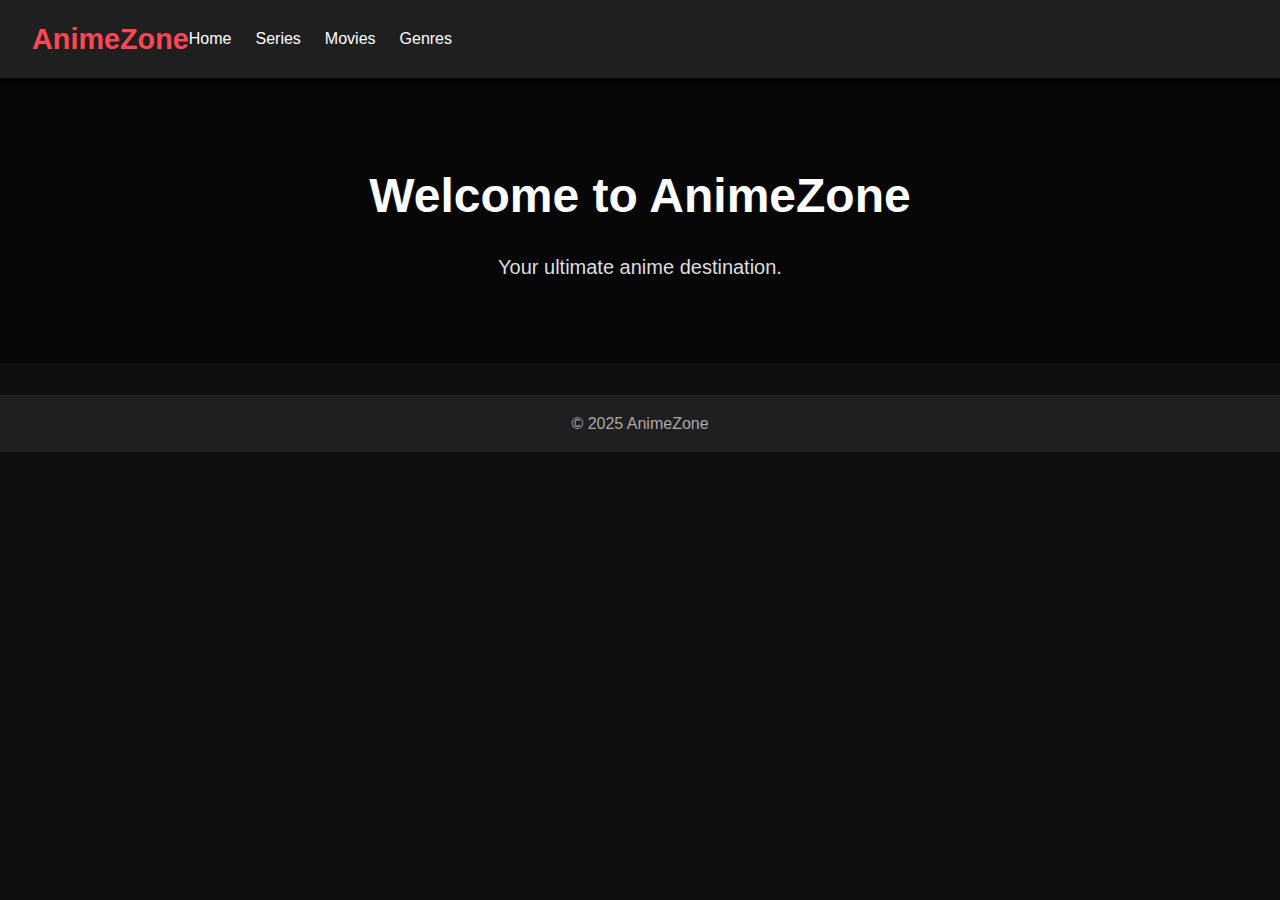
<file: index.html>
<!DOCTYPE html>
<html lang="en">
<head>
  <meta charset="UTF-8" />
  <meta name="viewport" content="width=device-width, initial-scale=1.0" />
  <title>AnimeZone - Home</title>
  <link rel="stylesheet" href="./style.css" />
</head>
<body>
  <!-- Shared header here -->

  <header class="navbar">
    <div class="container">
      <div class="logo">AnimeZone</div>
      <nav class="nav-links" id="navLinks">
        <ul>
          <li><a href="index.html" class="nav-item">Home</a></li>
          <li><a href="series.html" class="nav-item">Series</a></li>
          <li><a href="movies.html" class="nav-item">Movies</a></li>
          <li><a href="./genres.html" class="nav-item">Genres</a></li>
        </ul>
      </nav>
      <div class="menu-toggle" id="menuToggle">&#9776;</div>
    </div>
  </header>
  
  <section class="hero">
    <h1>Welcome to AnimeZone</h1>
    <p>Your ultimate anime destination.</p>
  </section>

  <footer>
    <p>&copy; 2025 AnimeZone</p>
  </footer>
  <script src="./java.js"></script>
</body>
</html>
</file>
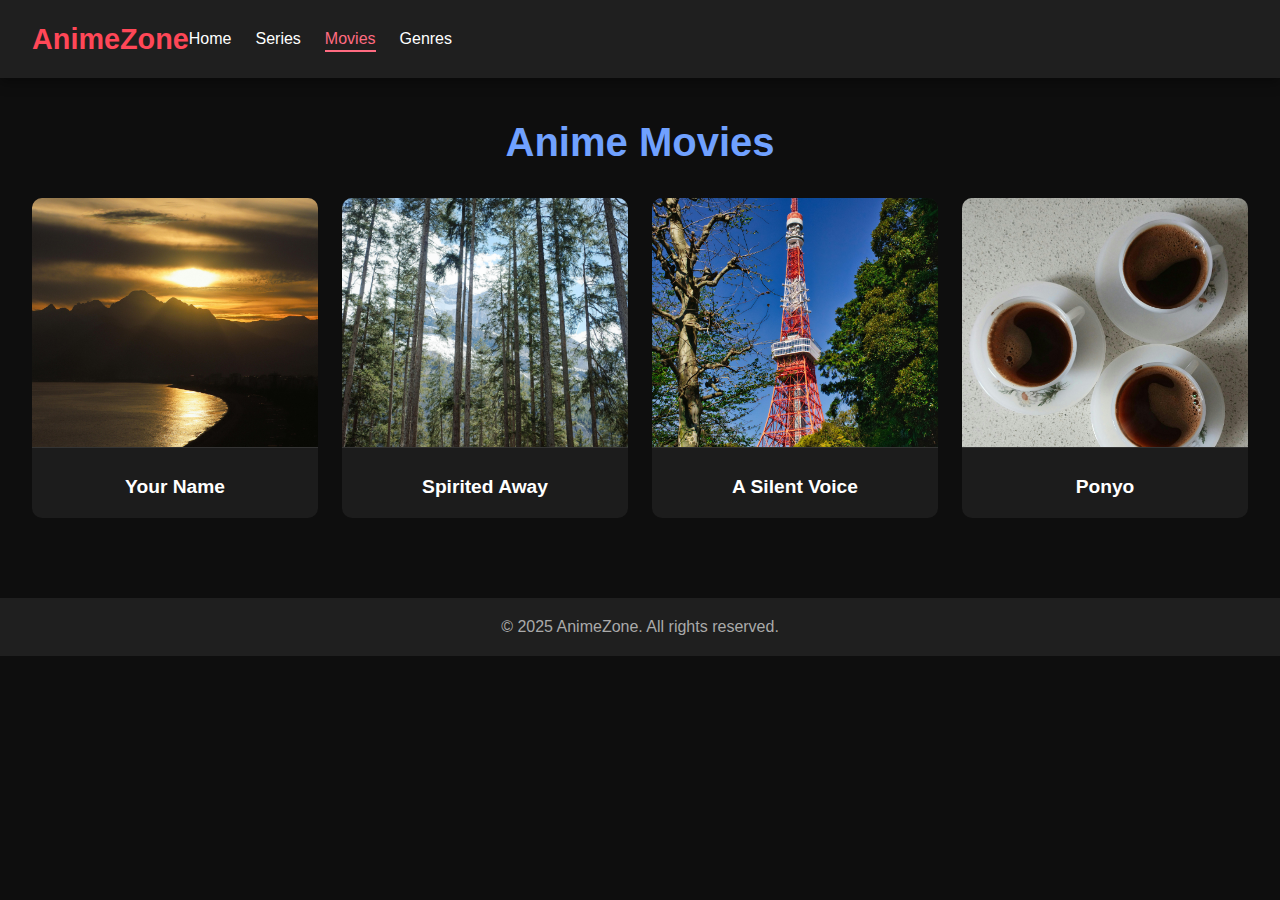
<file: movies.html>
<!DOCTYPE html>
<html lang="en">
<head>
  <meta charset="UTF-8" />
  <meta name="viewport" content="width=device-width, initial-scale=1.0"/>
  <title>AnimeZone - Movies</title>
  <link rel="stylesheet" href="./style.css" />
</head>
<body>

  <!-- NAVBAR -->
  <header class="navbar">
    <div class="container">
      <div class="logo">AnimeZone</div>
      <nav class="nav-links" id="navLinks">
        <ul>
          <li><a href="index.html" class="nav-item">Home</a></li>
          <li><a href="series.html" class="nav-item">Series</a></li>
          <li><a href="movies.html" class="nav-item active">Movies</a></li>
          <li><a href="genres.html" class="nav-item">Genres</a></li>
        </ul>
      </nav>
      <div class="menu-toggle" id="menuToggle">&#9776;</div>
    </div>
  </header>

  <!-- MOVIE SECTION -->
  <section class="anime-list">
    <h2>Anime Movies</h2>
    <div class="cards">
      <div class="card">
        <img src="./images/pexels-betul-19501349.jpg" alt="Your Name" />
        <h3>Your Name</h3>
      </div>
      <div class="card">
        <img src="./images/pexels-sendi-jia-763903594-31639978.jpg" alt="Spirited Away" />
        <h3>Spirited Away</h3>
      </div>
      <div class="card">
        <img src="./images/pexels-travel-with-lenses-734723610-30956343.jpg" alt="A Silent Voice" />
        <h3>A Silent Voice</h3>
      </div>
      <div class="card">
        <img src="./images/pexels-melike-baran-407276327-31621912.jpg" alt="Ponyo" />
        <h3>Ponyo</h3>
      </div>
    </div>
  </section>

  <!-- FOOTER -->
  <footer>
    <p>&copy; 2025 AnimeZone. All rights reserved.</p>
  </footer>

  <!-- SCRIPT -->
  <script src="./java.js"></script>
</body>
</html>
</file>
<file: style.css>
/* Base Reset */
* {
  margin: 0;
  padding: 0;
  box-sizing: border-box;
}

body {
  font-family: 'Segoe UI', sans-serif;
  background-color: #0e0e0e;
  color: #ffffff;
  line-height: 1.6;
}

/* Header Styles */
header {
  background-color: #1f1f1f;
  padding: 1rem 2rem;
  display: flex;
  justify-content: space-between;
  align-items: center;
  flex-wrap: wrap;
}

.logo {
  font-size: 1.8rem;
  font-weight: bold;
  color: #ff4757;
}

nav ul {
  display: flex;
  list-style: none;
  gap: 1.5rem;
}

nav a {
  text-decoration: none;
  color: #fff;
  font-weight: 500;
  transition: color 0.3s;
}

nav a:hover {
  color: #ff4757;
}

/* Hero Section */
.hero {
  background: linear-gradient(rgba(0, 0, 0, 0.5), rgba(0, 0, 0, 0.5)),
              url('https://wallpapercave.com/wp/wp4676584.jpg') center/cover no-repeat;
  color: #fff;
  text-align: center;
  padding: 5rem 2rem;
}

.hero h1 {
  font-size: 3rem;
  margin-bottom: 1rem;
}

.hero p {
  font-size: 1.25rem;
  color: #ddd;
}

/* Anime Cards Section */
.anime-list {
  padding: 2rem;
}

.anime-list h2 {
  font-size: 2rem;
  margin-bottom: 1rem;
  color: #ff6b81;
}

.cards {
  display: grid;
  grid-template-columns: repeat(auto-fit, minmax(180px, 1fr));
  gap: 1.5rem;
}

.card {
  background-color: #2c2c2c;
  border-radius: 8px;
  overflow: hidden;
  text-align: center;
  transition: transform 0.3s;
}

.card:hover {
  transform: scale(1.05);
}

.card img {
  width: 100%;
  height: 250px;
  object-fit: cover;
}

.card h3 {
  padding: 1rem;
  font-size: 1.1rem;
  color: #f1f1f1;
}

/* Footer */
footer {
  text-align: center;
  background-color: #1f1f1f;
  color: #aaa;
  padding: 1rem;
  margin-top: 2rem;
}

/* Responsive Nav (Optional for smaller screens) */
@media (max-width: 768px) {
  nav ul {
    flex-direction: column;
    gap: 1rem;
    align-items: flex-start;
  }

  header {
    flex-direction: column;
    align-items: flex-start;
  }
}
/* ========== SERIES PAGE ENHANCEMENTS ========== */

.anime-list {
  padding: 2rem 2rem 3rem;
  background-color: #0e0e0e;
}

.anime-list h2 {
  text-align: center;
  font-size: 2.5rem;
  color: #ff6b81;
  margin-bottom: 1.5rem;
}

.cards {
  display: grid;
  grid-template-columns: repeat(auto-fit, minmax(180px, 1fr));
  gap: 1.5rem;
}

.card {
  background-color: #1c1c1c;
  border-radius: 10px;
  overflow: hidden;
  text-align: center;
  transition: transform 0.3s ease, box-shadow 0.3s ease;
}

.card:hover {
  transform: translateY(-5px);
  box-shadow: 0 8px 20px rgba(255, 71, 87, 0.3);
}

.card img {
  width: 100%;
  height: 250px;
  object-fit: cover;
  border-bottom: 1px solid #333;
}

.card h3 {
  padding: 1rem;
  font-size: 1.2rem;
  color: #fff;
}
/* ====== NAVBAR STYLES ====== */

.navbar {
  background-color: #1f1f1f;
  padding: 1rem 2rem;
  box-shadow: 0 4px 12px rgba(0, 0, 0, 0.4);
  position: sticky;
  top: 0;
  z-index: 100;
}

.navbar .container {
  display: flex;
  justify-content: space-between;
  align-items: center;
  flex-wrap: wrap;
}

.logo {
  font-size: 1.8rem;
  font-weight: bold;
  color: #ff4757;
}

.nav-links ul {
  list-style: none;
  display: flex;
  gap: 1.5rem;
}

.nav-links a {
  color: #fff;
  text-decoration: none;
  font-weight: 500;
  position: relative;
  transition: color 0.3s;
}

.nav-links a:hover,
.nav-links a.active {
  color: #ff6b81;
}

.nav-links a.active::after,
.nav-links a:hover::after {
  content: "";
  display: block;
  height: 2px;
  background: #ff6b81;
  width: 100%;
  position: absolute;
  bottom: -5px;
  left: 0;
}

.menu-toggle {
  display: none;
  font-size: 1.8rem;
  color: #fff;
  cursor: pointer;
}

/* Responsive Navbar */
@media (max-width: 768px) {
  .nav-links {
    width: 100%;
    display: none;
    flex-direction: column;
    margin-top: 1rem;
  }

  .nav-links ul {
    flex-direction: column;
    gap: 1rem;
  }

  .nav-links.show {
    display: flex;
  }

  .menu-toggle {
    display: block;
  }
}
/* ===== MOVIE PAGE STYLES ===== */

.anime-list {
  padding: 2rem 2rem 3rem;
  background-color: #0e0e0e;
}

.anime-list h2 {
  text-align: center;
  font-size: 2.5rem;
  color: #70a1ff;
  margin-bottom: 1.5rem;
}

.cards {
  display: grid;
  grid-template-columns: repeat(auto-fit, minmax(180px, 1fr));
  gap: 1.5rem;
}

.card {
  background-color: #1c1c1c;
  border-radius: 10px;
  overflow: hidden;
  text-align: center;
  transition: transform 0.3s ease, box-shadow 0.3s ease;
}

.card:hover {
  transform: translateY(-5px);
  box-shadow: 0 8px 20px rgba(112, 161, 255, 0.3);
}

.card img {
  width: 100%;
  height: 250px;
  object-fit: cover;
  border-bottom: 1px solid #333;
}

.card h3 {
  padding: 1rem;
  font-size: 1.2rem;
  color: #fff;
}
</file>
